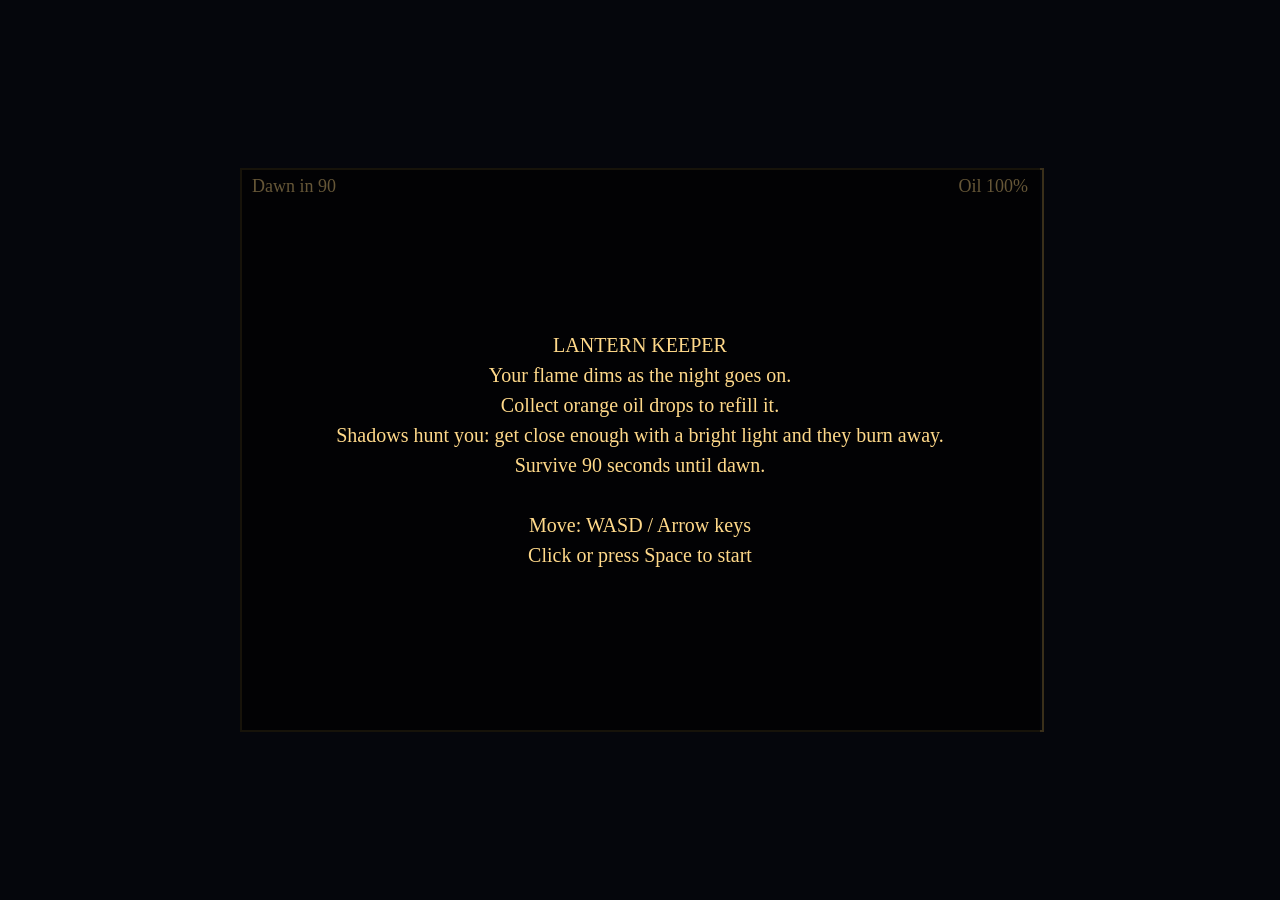
<file: games/202610201514-lantern-keeper/index.html>
<!DOCTYPE html>
<html lang="en">
<head>
<meta charset="utf-8">
<title>Lantern Keeper</title>
<meta name="viewport" content="width=device-width,initial-scale=1">
<link rel="stylesheet" href="style.css">
</head>
<body>
<div id="wrap">
  <canvas id="c" width="800" height="560"></canvas>
  <div id="hud"><span id="t">Dawn in 90</span><span id="o">Oil 100%</span></div>
  <div id="msg"></div>
</div>
<script src="game.js"></script>
</body>
</html>
</file>
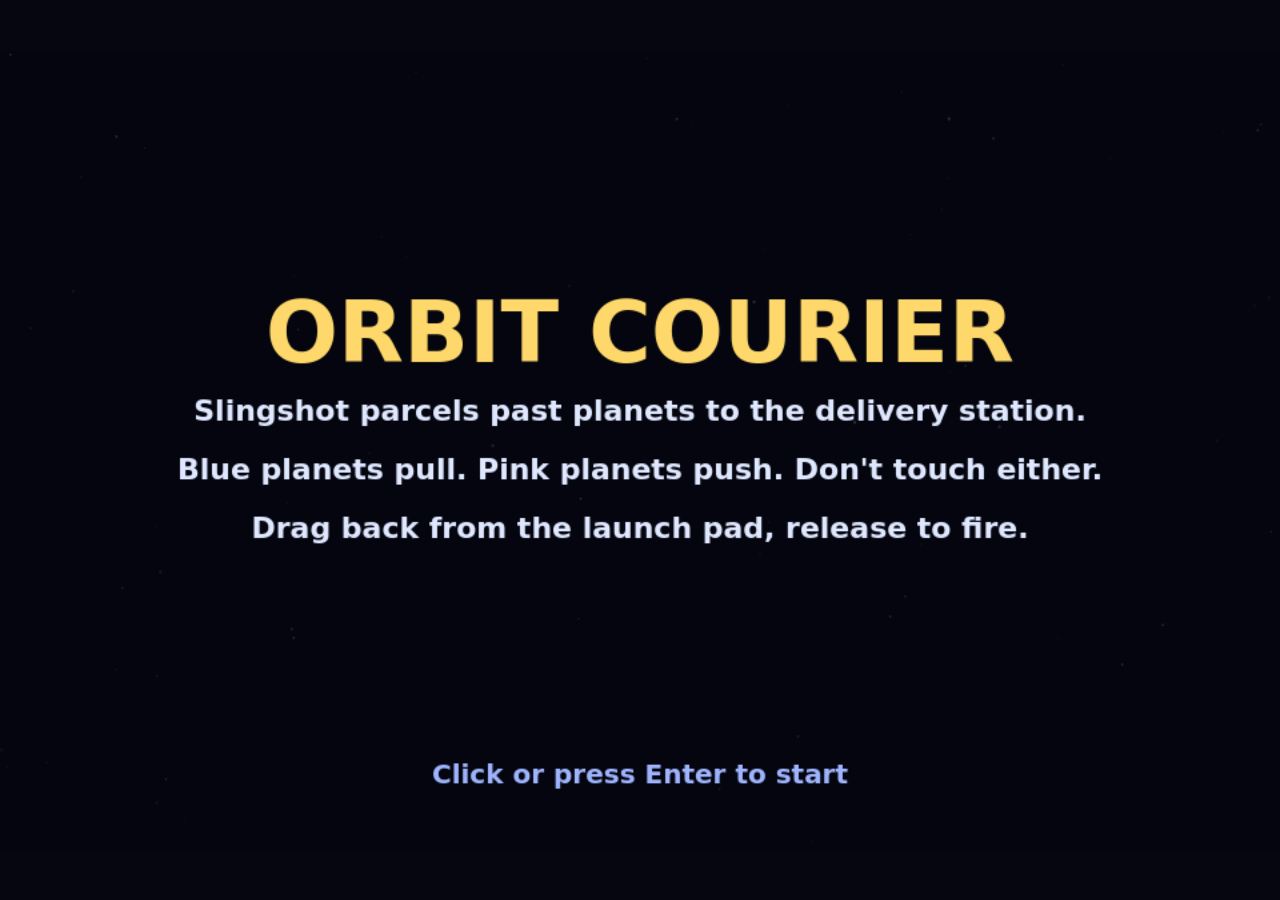
<file: games/202610201548-orbit-courier/index.html>
<!DOCTYPE html>
<html lang="en">
<head>
<meta charset="utf-8">
<title>Orbit Courier</title>
<meta name="viewport" content="width=device-width, initial-scale=1">
<link rel="stylesheet" href="style.css">
</head>
<body>
<div id="wrap">
  <canvas id="game" width="960" height="600"></canvas>
</div>
<script src="sim.js"></script>
<script src="levels.js"></script>
<script src="game.js"></script>
</body>
</html>
</file>
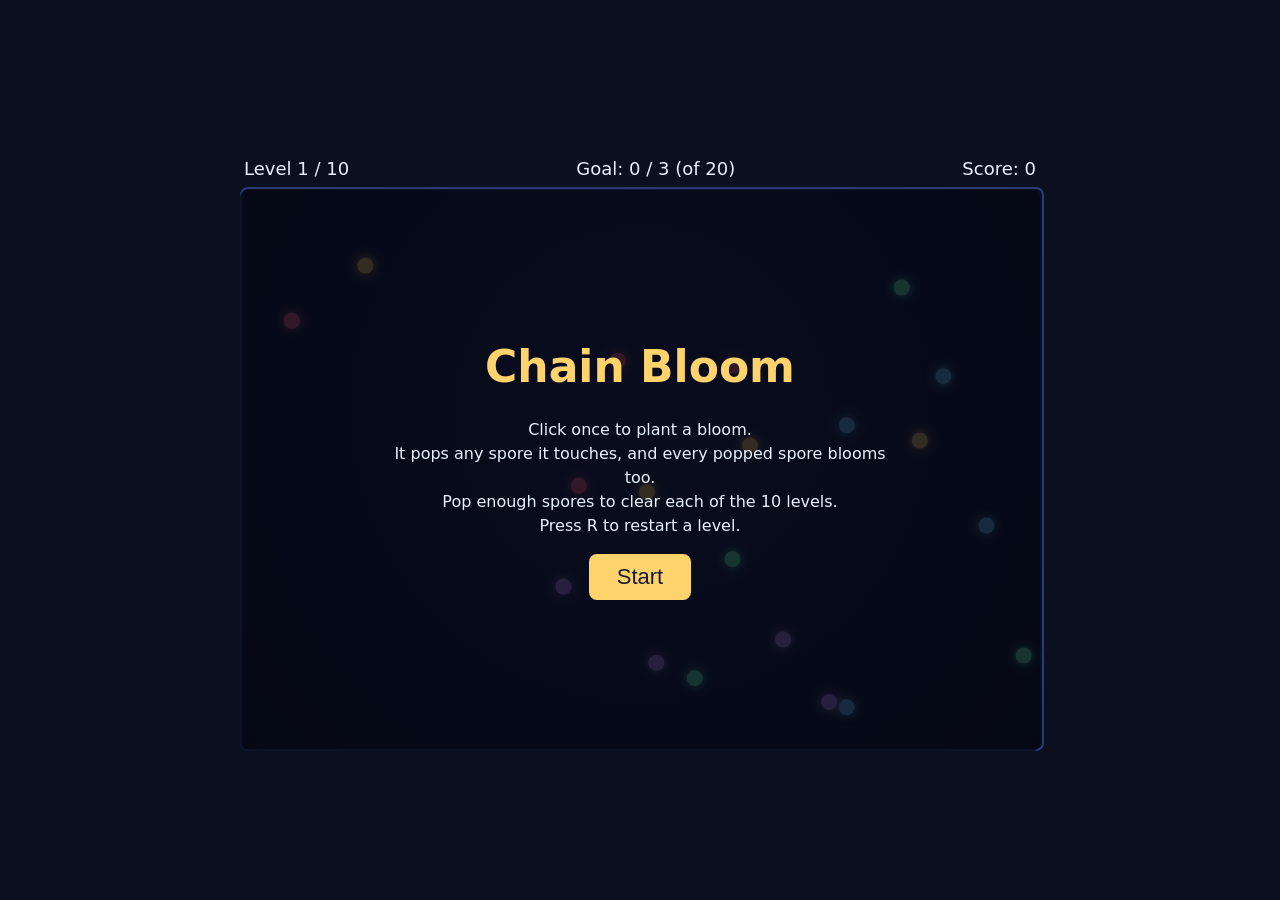
<file: games/202610201737-chain-bloom/index.html>
<!DOCTYPE html>
<html lang="en">
<head>
<meta charset="utf-8">
<meta name="viewport" content="width=device-width, initial-scale=1">
<title>Chain Bloom</title>
<link rel="stylesheet" href="style.css">
</head>
<body>
<div id="wrap">
  <div id="hud">
    <span id="hudLevel">Level 1</span>
    <span id="hudGoal">Goal: 0 / 0</span>
    <span id="hudScore">Score: 0</span>
  </div>
  <canvas id="game" width="800" height="560"></canvas>
  <div id="overlay">
    <h1 id="ovTitle">Chain Bloom</h1>
    <p id="ovText"></p>
    <button id="ovButton">Start</button>
  </div>
</div>
<script src="game.js"></script>
</body>
</html>
</file>
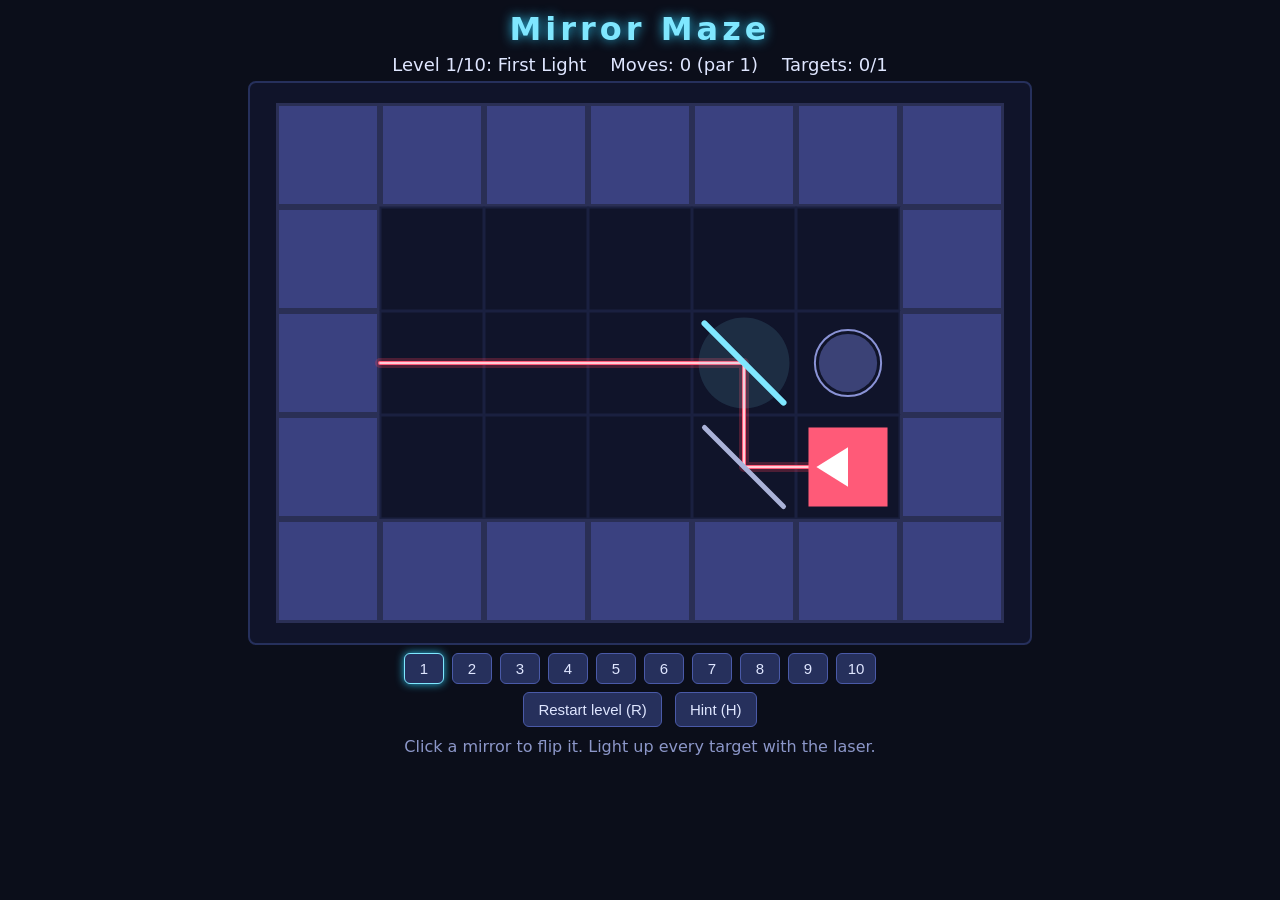
<file: games/202610201802-mirror-maze/index.html>
<!DOCTYPE html>
<html lang="en">
<head>
<meta charset="utf-8">
<meta name="viewport" content="width=device-width, initial-scale=1">
<title>Mirror Maze</title>
<link rel="stylesheet" href="style.css">
</head>
<body>
<header>
  <h1>Mirror Maze</h1>
  <div id="stats">
    <span id="levelLabel"></span>
    <span id="movesLabel"></span>
    <span id="targetsLabel"></span>
  </div>
</header>
<main>
  <canvas id="board" width="780" height="560"></canvas>
  <div id="overlay" class="hidden">
    <div id="overlayBox">
      <h2 id="overlayTitle"></h2>
      <p id="overlayText"></p>
      <button id="overlayButton"></button>
    </div>
  </div>
</main>
<footer>
  <div id="levelButtons"></div>
  <div id="controls">
    <button id="resetButton">Restart level (R)</button>
    <button id="hintButton">Hint (H)</button>
  </div>
  <p class="help">Click a mirror to flip it. Light up every target with the laser.</p>
</footer>
<script src="levels.js"></script>
<script src="logic.js"></script>
<script src="game.js"></script>
</body>
</html>
</file>
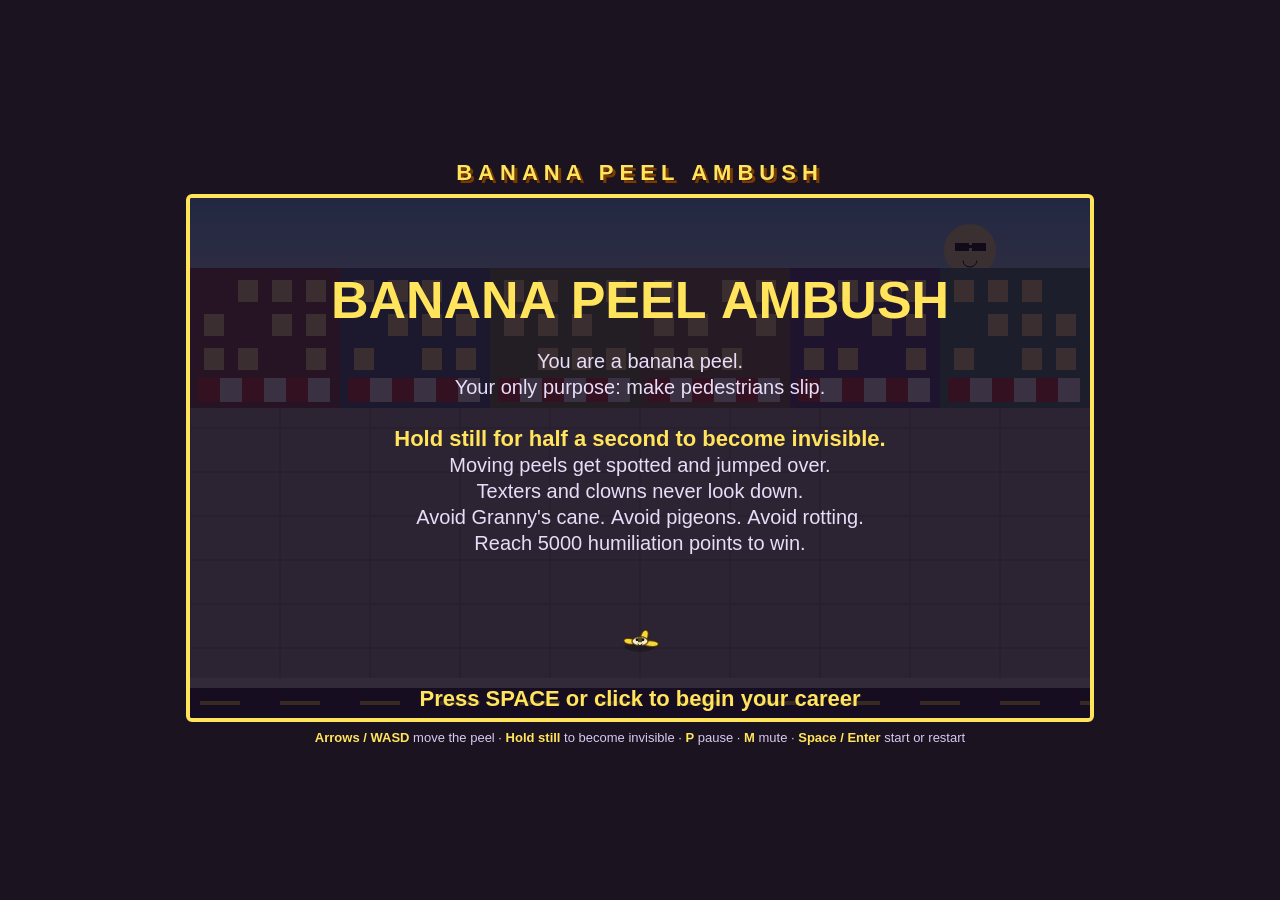
<file: games/202610220957-banana-peel-ambush/index.html>
<!DOCTYPE html>
<html lang="en">
<head>
  <meta charset="utf-8">
  <meta name="viewport" content="width=device-width, initial-scale=1">
  <title>Banana Peel Ambush</title>
  <link rel="stylesheet" href="style.css">
</head>
<body>
  <main>
    <h1>BANANA PEEL AMBUSH</h1>
    <canvas id="game" width="900" height="520"></canvas>
    <p class="help">
      <b>Arrows / WASD</b> move the peel &middot;
      <b>Hold still</b> to become invisible &middot;
      <b>P</b> pause &middot; <b>M</b> mute &middot;
      <b>Space / Enter</b> start or restart
    </p>
  </main>
  <script src="game.js"></script>
</body>
</html>
</file>
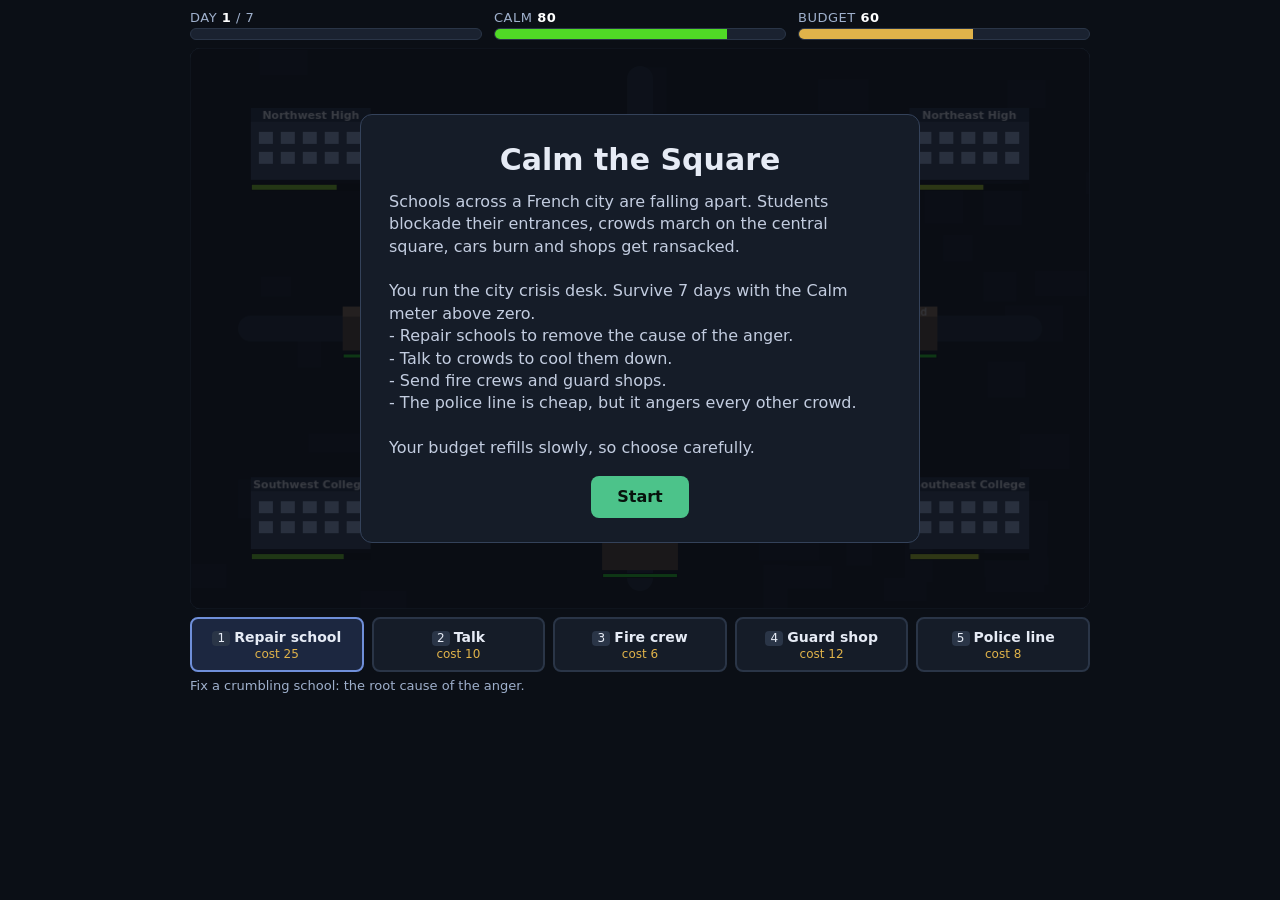
<file: games/202610221814-calm-the-square/index.html>
<!DOCTYPE html>
<html lang="en">
<head>
  <meta charset="utf-8">
  <meta name="viewport" content="width=device-width, initial-scale=1">
  <title>Calm the Square</title>
  <link rel="stylesheet" href="style.css">
</head>
<body>
  <div id="app">
    <header id="hud">
      <div class="hud-block">
        <div class="hud-label">Day <span id="day-text">1</span> / 7</div>
        <div class="bar"><div id="day-bar" class="bar-fill day"></div></div>
      </div>
      <div class="hud-block">
        <div class="hud-label">Calm <span id="calm-text">80</span></div>
        <div class="bar"><div id="calm-bar" class="bar-fill"></div></div>
      </div>
      <div class="hud-block">
        <div class="hud-label">Budget <span id="budget-text">60</span></div>
        <div class="bar"><div id="budget-bar" class="bar-fill budget"></div></div>
      </div>
    </header>

    <div id="stage">
      <canvas id="game" width="900" height="560"></canvas>
      <div id="overlay" class="overlay">
        <div class="panel">
          <h1 id="overlay-title">Calm the Square</h1>
          <p id="overlay-text"></p>
          <button id="overlay-button" type="button">Start</button>
        </div>
      </div>
    </div>

    <nav id="toolbar"></nav>
    <div id="hint">Pick a tool (keys 1-5), then click the map. P pauses.</div>
    <ul id="ticker"></ul>
  </div>

  <script src="logic.js"></script>
  <script src="main.js"></script>
</body>
</html>
</file>
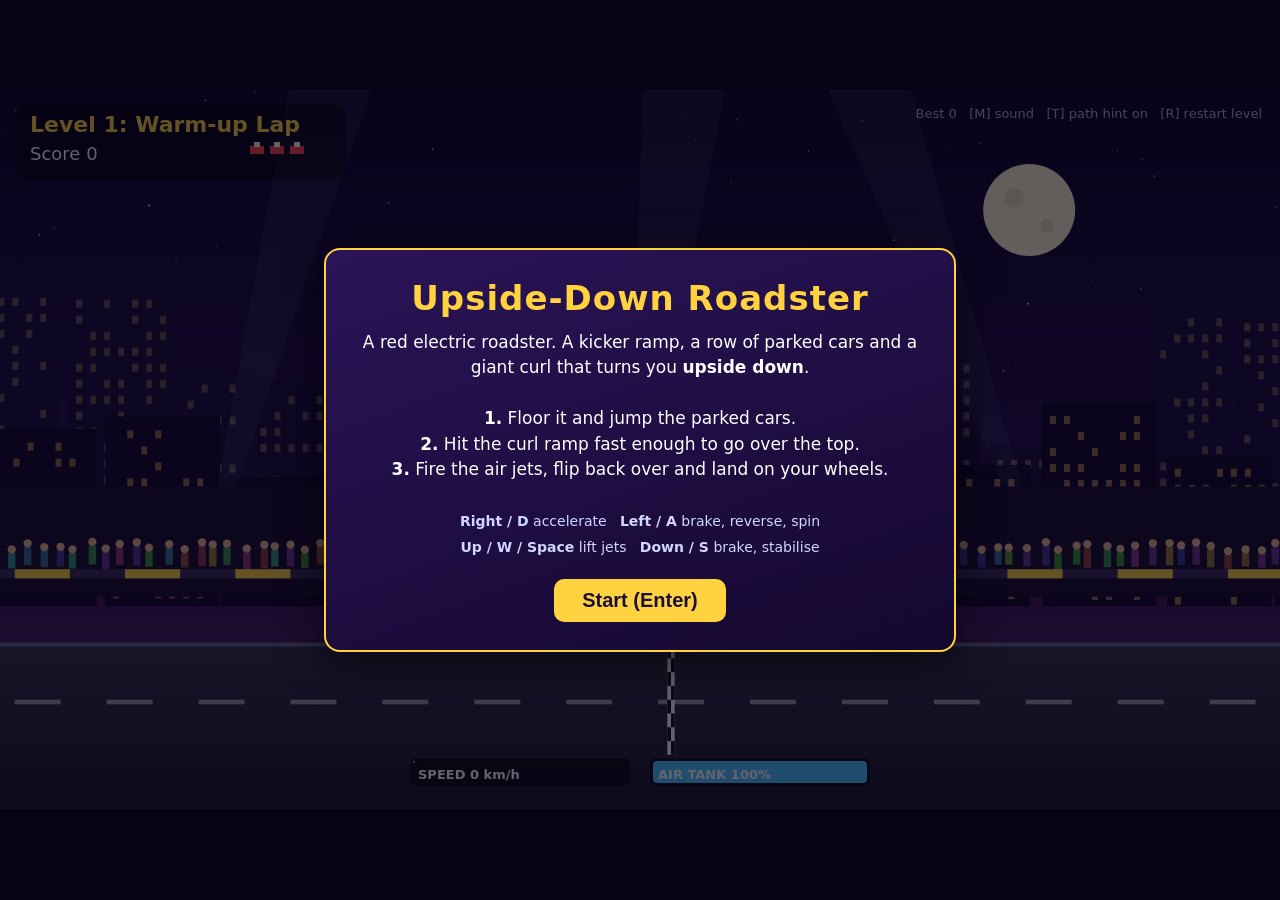
<file: games/202610221843-upside-down-roadster/index.html>
<!DOCTYPE html>
<html lang="en">
<head>
<meta charset="utf-8">
<meta name="viewport" content="width=device-width, initial-scale=1">
<title>Upside-Down Roadster</title>
<link rel="stylesheet" href="style.css">
</head>
<body>
<div id="wrap">
  <canvas id="game" width="1280" height="720"></canvas>
  <div id="overlay">
    <div id="panel">
      <h1 id="ov-title"></h1>
      <p id="ov-text"></p>
      <button id="ov-btn" type="button"></button>
    </div>
  </div>
  <div id="touch">
    <div class="side">
      <button type="button" data-key="left">&#9664;</button>
      <button type="button" data-key="right">&#9654;</button>
    </div>
    <div class="side">
      <button type="button" data-key="down">&#9660;</button>
      <button type="button" data-key="up">JET</button>
    </div>
  </div>
</div>
<script src="js/physics.js"></script>
<script src="js/audio.js"></script>
<script src="js/render.js"></script>
<script src="js/main.js"></script>
</body>
</html>
</file>
<file: games/202610201514-lantern-keeper/style.css>
html,body{margin:0;height:100%;background:#05060c;color:#ffd98a;font-family:Georgia,serif}
body{display:flex;align-items:center;justify-content:center}
#wrap{position:relative;width:800px;max-width:100vw}
canvas{width:100%;display:block;border:2px solid #3a2f1a;background:#000}
#hud{position:absolute;top:8px;left:12px;right:12px;display:flex;justify-content:space-between;font-size:18px;pointer-events:none}
#msg{position:absolute;inset:0;display:flex;flex-direction:column;align-items:center;justify-content:center;text-align:center;background:rgba(0,0,0,.6);font-size:20px;line-height:1.5;white-space:pre-line;cursor:pointer}
#msg.hidden{display:none}
</file>
<file: games/202610201548-orbit-courier/style.css>
html, body { margin: 0; height: 100%; background: #05060f; color: #dfe8ff; font-family: system-ui, sans-serif; }
body { display: flex; align-items: center; justify-content: center; }
#wrap { width: min(100vw, calc(100vh * 1.6)); }
canvas { width: 100%; height: auto; display: block; background: #05060f; cursor: crosshair; touch-action: none; }
</file>
<file: games/202610201737-chain-bloom/style.css>
html, body { margin: 0; height: 100%; background: #0b1020; color: #e8f0ff; font-family: system-ui, sans-serif; }
body { display: flex; align-items: center; justify-content: center; }
#wrap { position: relative; width: min(100vw, 800px); }
#hud { display: flex; justify-content: space-between; padding: 8px 4px; font-size: 18px; }
canvas { width: 100%; display: block; background: radial-gradient(circle at 50% 40%, #16224a, #070a18); border: 2px solid #2a3b78; border-radius: 8px; cursor: crosshair; }
#overlay { position: absolute; left: 0; right: 0; top: 40px; bottom: 0; display: flex; flex-direction: column; align-items: center; justify-content: center; background: rgba(5, 8, 20, 0.82); text-align: center; padding: 20px; box-sizing: border-box; border-radius: 8px; }
#overlay.hidden { display: none; }
h1 { font-size: 44px; margin: 0 0 10px; color: #ffd36b; }
p { max-width: 520px; line-height: 1.5; white-space: pre-line; }
button { font-size: 22px; padding: 10px 28px; border: 0; border-radius: 8px; background: #ffd36b; color: #1a1a2e; cursor: pointer; }
button:hover { background: #ffe39a; }
</file>
<file: games/202610201802-mirror-maze/style.css>
* { box-sizing: border-box; }
body { margin: 0; background: #0b0e1a; color: #dfe6ff; font-family: system-ui, sans-serif; text-align: center; }
header { padding: 10px 0 0; }
h1 { margin: 0; letter-spacing: 4px; color: #7fe7ff; text-shadow: 0 0 12px #2bb8e0; }
#stats { display: flex; gap: 24px; justify-content: center; margin: 6px 0; font-size: 18px; }
main { position: relative; display: inline-block; max-width: 100%; }
canvas { max-width: 100%; height: auto; background: #10142a; border: 2px solid #26305c; border-radius: 8px; cursor: pointer; }
#overlay { position: absolute; inset: 0; display: flex; align-items: center; justify-content: center; background: rgba(5, 8, 20, .7); border-radius: 8px; }
#overlay.hidden { display: none; }
#overlayBox { background: #19204a; border: 2px solid #7fe7ff; border-radius: 12px; padding: 24px 40px; box-shadow: 0 0 30px #2bb8e0; }
#overlayBox h2 { margin: 0 0 8px; color: #ffe27f; }
button { background: #26305c; color: #dfe6ff; border: 1px solid #4a5aa8; border-radius: 6px; padding: 8px 14px; font-size: 15px; cursor: pointer; margin: 4px; }
button:hover { background: #34417e; }
button:disabled { opacity: .4; cursor: default; }
#levelButtons button { width: 40px; padding: 6px 0; }
#levelButtons button.current { border-color: #7fe7ff; box-shadow: 0 0 8px #2bb8e0; }
#levelButtons button.done { background: #1f6b4a; }
.help { color: #8c97c9; margin: 6px; }
</file>
<file: games/202610220957-banana-peel-ambush/style.css>
html, body {
  margin: 0;
  background: #1b1320;
  color: #ffe45c;
  font-family: "Trebuchet MS", Verdana, sans-serif;
  height: 100%;
}
main {
  display: flex;
  flex-direction: column;
  align-items: center;
  justify-content: center;
  min-height: 100%;
  padding: 8px;
  box-sizing: border-box;
}
h1 {
  margin: 4px 0 8px;
  font-size: 22px;
  letter-spacing: 6px;
  text-shadow: 3px 3px 0 #7a3b00;
}
canvas {
  width: min(98vw, 900px);
  height: auto;
  aspect-ratio: 900 / 520;
  border: 4px solid #ffe45c;
  border-radius: 6px;
  background: #000;
  touch-action: none;
  cursor: crosshair;
}
.help {
  font-size: 13px;
  color: #d9c9f0;
  margin: 8px 0 0;
  text-align: center;
}
.help b { color: #ffe45c; }
</file>
<file: games/202610221814-calm-the-square/style.css>
* {
  box-sizing: border-box;
}

body {
  margin: 0;
  background: #0b0f16;
  color: #e6ebf5;
  font-family: system-ui, -apple-system, "Segoe UI", Roboto, sans-serif;
  display: flex;
  justify-content: center;
}

#app {
  width: 100%;
  max-width: 920px;
  padding: 10px;
}

#hud {
  display: grid;
  grid-template-columns: repeat(3, 1fr);
  gap: 12px;
  margin-bottom: 8px;
}

.hud-label {
  font-size: 13px;
  letter-spacing: 0.04em;
  text-transform: uppercase;
  color: #9fb0cc;
  margin-bottom: 3px;
}

.hud-label span {
  color: #fff;
  font-weight: 700;
}

.bar {
  height: 12px;
  background: #1a2230;
  border-radius: 6px;
  overflow: hidden;
  border: 1px solid #2a3547;
}

.bar-fill {
  height: 100%;
  width: 50%;
  background: #4cc38a;
  transition: background 0.2s;
}

.bar-fill.day {
  background: #6f8fd9;
}

.bar-fill.budget {
  background: #e0b34a;
}

#stage {
  position: relative;
  line-height: 0;
}

canvas {
  width: 100%;
  height: auto;
  border-radius: 10px;
  border: 1px solid #2a3547;
  background: #11161f;
  touch-action: none;
  cursor: crosshair;
}

.overlay {
  position: absolute;
  inset: 0;
  display: flex;
  align-items: center;
  justify-content: center;
  background: rgba(8, 11, 17, 0.78);
  border-radius: 10px;
  line-height: 1.4;
}

.overlay.hidden {
  display: none;
}

.panel {
  max-width: 560px;
  padding: 24px 28px;
  background: #151c28;
  border: 1px solid #34425a;
  border-radius: 12px;
  text-align: center;
}

.panel h1 {
  margin: 0 0 10px;
  font-size: 30px;
}

.panel p {
  margin: 0 0 16px;
  color: #c3cde0;
  white-space: pre-line;
  text-align: left;
}

button {
  font: inherit;
  cursor: pointer;
}

#overlay-button {
  padding: 10px 26px;
  border: 0;
  border-radius: 8px;
  background: #4cc38a;
  color: #07120c;
  font-weight: 700;
  font-size: 16px;
}

#overlay-button:hover {
  background: #66d9a1;
}

#toolbar {
  display: grid;
  grid-template-columns: repeat(5, 1fr);
  gap: 8px;
  margin-top: 8px;
}

.tool {
  padding: 8px 6px;
  background: #151c28;
  border: 2px solid #2a3547;
  border-radius: 8px;
  color: #e6ebf5;
  text-align: center;
  line-height: 1.25;
}

.tool .tool-key {
  display: inline-block;
  min-width: 18px;
  padding: 0 4px;
  margin-right: 4px;
  background: #2a3547;
  border-radius: 4px;
  font-size: 12px;
}

.tool .tool-name {
  font-weight: 700;
  font-size: 14px;
}

.tool .tool-cost {
  display: block;
  font-size: 12px;
  color: #e0b34a;
}

.tool.selected {
  border-color: #6f8fd9;
  background: #1c2740;
}

.tool.broke {
  opacity: 0.45;
}

#hint {
  margin-top: 6px;
  font-size: 13px;
  color: #9fb0cc;
  min-height: 18px;
}

#ticker {
  list-style: none;
  margin: 6px 0 0;
  padding: 0;
  font-size: 13px;
  color: #b8c3d9;
  min-height: 70px;
}

#ticker li {
  padding: 2px 0;
  border-bottom: 1px solid #1a2230;
}

#ticker li:first-child {
  color: #fff;
}

@media (max-width: 560px) {
  #toolbar {
    grid-template-columns: repeat(3, 1fr);
  }

  .panel {
    padding: 14px;
    max-width: 92%;
  }

  .panel h1 {
    font-size: 22px;
  }

  .panel p {
    font-size: 13px;
  }
}
</file>
<file: games/202610221843-upside-down-roadster/style.css>
html, body { margin: 0; height: 100%; background: #07041a; overflow: hidden; font-family: system-ui, "Segoe UI", sans-serif; }
#wrap { position: relative; width: 100vw; height: 100vh; display: flex; align-items: center; justify-content: center; }
#game { max-width: 100vw; max-height: 100vh; aspect-ratio: 16 / 9; width: min(100vw, calc(100vh * 16 / 9)); height: auto; background: #000; }
#overlay { position: absolute; inset: 0; display: flex; align-items: center; justify-content: center; background: rgba(5, 2, 20, 0.62); }
#overlay.hidden { display: none; }
#panel { max-width: 560px; padding: 28px 34px; border-radius: 16px; background: linear-gradient(160deg, #2b1458, #14082e); border: 2px solid #ffd23f; color: #fff; text-align: center; box-shadow: 0 10px 40px rgba(0,0,0,0.6); }
#panel h1 { margin: 0 0 12px; font-size: 34px; color: #ffd23f; letter-spacing: 1px; }
#panel p { line-height: 1.5; font-size: 17px; margin: 0 0 20px; }
#panel .keys { font-size: 14px; color: #cfd6ff; }
#panel button { font-size: 20px; padding: 10px 28px; border-radius: 10px; border: 0; background: #ffd23f; color: #1b0f3a; font-weight: bold; cursor: pointer; }
#panel button:hover { background: #fff; }
#touch { display: none; }
@media (pointer: coarse) {
  #touch { display: flex; position: absolute; left: 0; right: 0; bottom: 8px; justify-content: space-between; padding: 0 14px; pointer-events: none; }
  #touch .side { display: flex; gap: 10px; }
  #touch button { pointer-events: auto; width: 74px; height: 74px; border-radius: 50%; border: 2px solid rgba(255,255,255,0.6); background: rgba(255,255,255,0.18); color: #fff; font-size: 20px; font-weight: bold; touch-action: none; }
}
</file>
